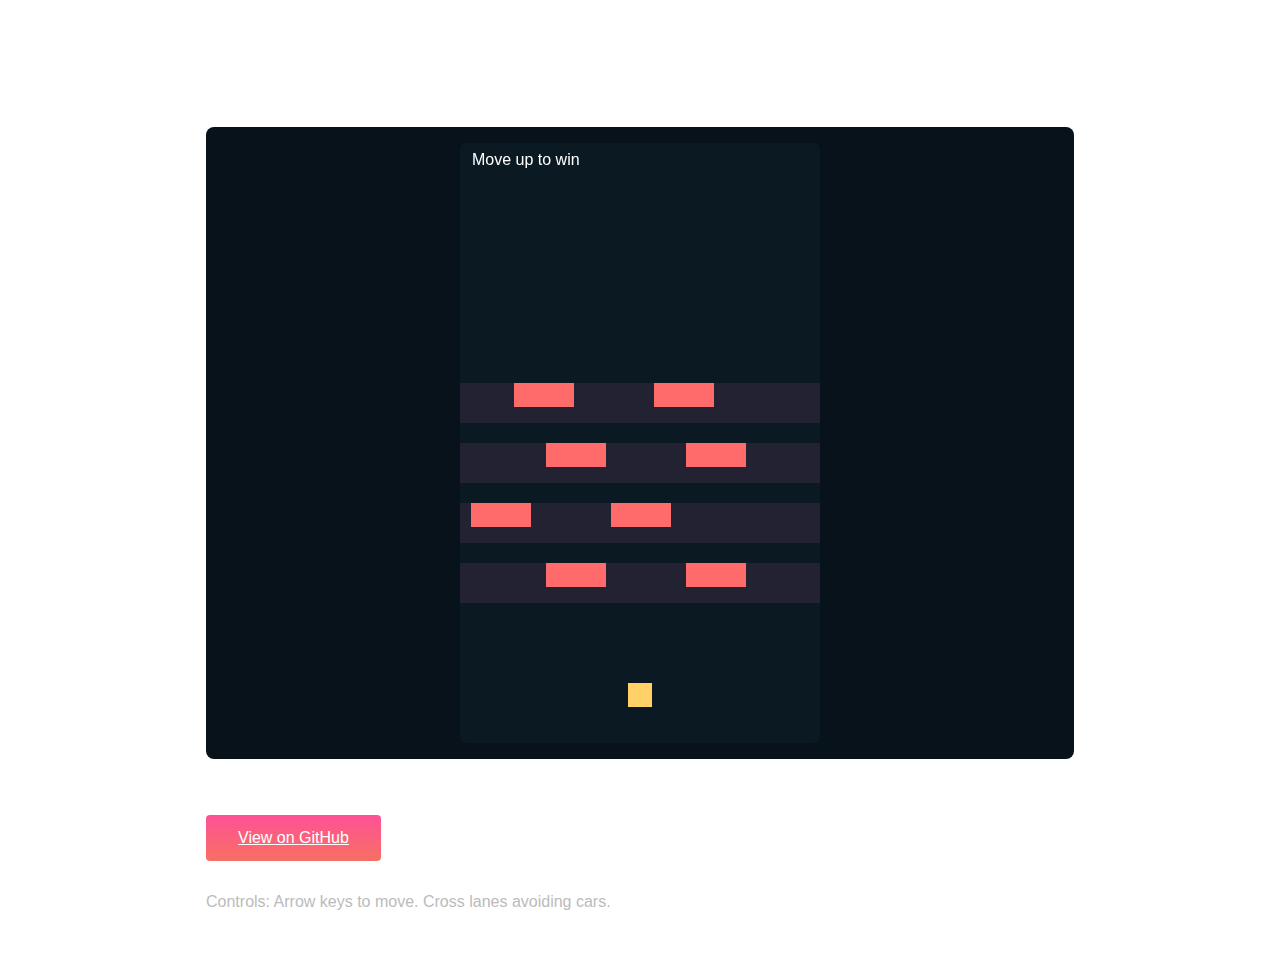
<file: crossyroad.html>
<!DOCTYPE html>
<html lang="en">
<head>
  <meta charset="utf-8">
  <meta name="viewport" content="width=device-width,initial-scale=1">
  <title>Crossy Road — Project</title>
  <link rel="stylesheet" href="styles.css">
</head>
<body>
  <main style="max-width:900px;margin:3rem auto;padding:0 1rem;color:#fff;">
    <h1>Crossy Road</h1>
    <p>Creator: Gerardo J Orellana</p>

    <section id="player-wrap" style="background:#07121a;padding:1rem;border-radius:8px;margin:1.5rem 0;display:flex;justify-content:center;">
      <canvas id="cr-canvas" width="360" height="600" style="background:#0b1a22;border-radius:6px;display:block;"></canvas>
    </section>

    <a href="https://github.com/javxier/crossyroad-game" target="_blank" class="main__btn" style="display:inline-block;margin-bottom:2rem;">View on GitHub</a>

    <p style="color:#bbb">Controls: Arrow keys to move. Cross lanes avoiding cars.</p>
  </main>

  <script>
  (function(){
    const canvas = document.getElementById('cr-canvas');
    const ctx = canvas.getContext('2d');
    const W = canvas.width, H = canvas.height;
    let keys = {};
    window.addEventListener('keydown', e=>keys[e.code]=true);
    window.addEventListener('keyup', e=>keys[e.code]=false);

    const player = {x:W/2-12,y:H-60,w:24,h:24};
    const lanes = [ {y:420,speed:2},{y:360,speed:-3},{y:300,speed:2},{y:240,speed:-2} ];
    const cars = [];
    lanes.forEach((l,i)=>{ for(let j=0;j<3;j++) cars.push({x:j*140,y:l.y,w:60,h:24,vx:l.speed}); });

    function update(){
      if(keys['ArrowLeft']) player.x -= 4; if(keys['ArrowRight']) player.x += 4;
      if(keys['ArrowUp']) player.y -= 6; if(keys['ArrowDown']) player.y += 6;
      player.x = Math.max(0, Math.min(W-player.w, player.x)); player.y = Math.max(0, Math.min(H-player.h, player.y));
      cars.forEach(c=>{ c.x += c.vx; if(c.x > W+100) c.x = -200; if(c.x < -200) c.x = W+100; });
      // collisions
      for(const c of cars){ if(player.x < c.x + c.w && player.x + player.w > c.x && player.y < c.y + c.h && player.y + player.h > c.y){ // reset
        player.x = W/2-12; player.y = H-60; }
      }
    }

    function draw(){
      ctx.clearRect(0,0,W,H);
      ctx.fillStyle='#fff'; ctx.font='16px sans-serif'; ctx.fillText('Move up to win',12,22);
      // draw lanes
      for(const l of lanes){ ctx.fillStyle='#223'; ctx.fillRect(0,l.y,W,40); }
      // cars
      ctx.fillStyle='#ff6b6b'; cars.forEach(c=>ctx.fillRect(c.x,c.y,c.w,c.h));
      // player
      ctx.fillStyle='#ffd166'; ctx.fillRect(player.x,player.y,player.w,player.h);
    }

    function loop(){ update(); draw(); requestAnimationFrame(loop); }
    loop();
  })();
  </script>
</body>
</html>
</file>
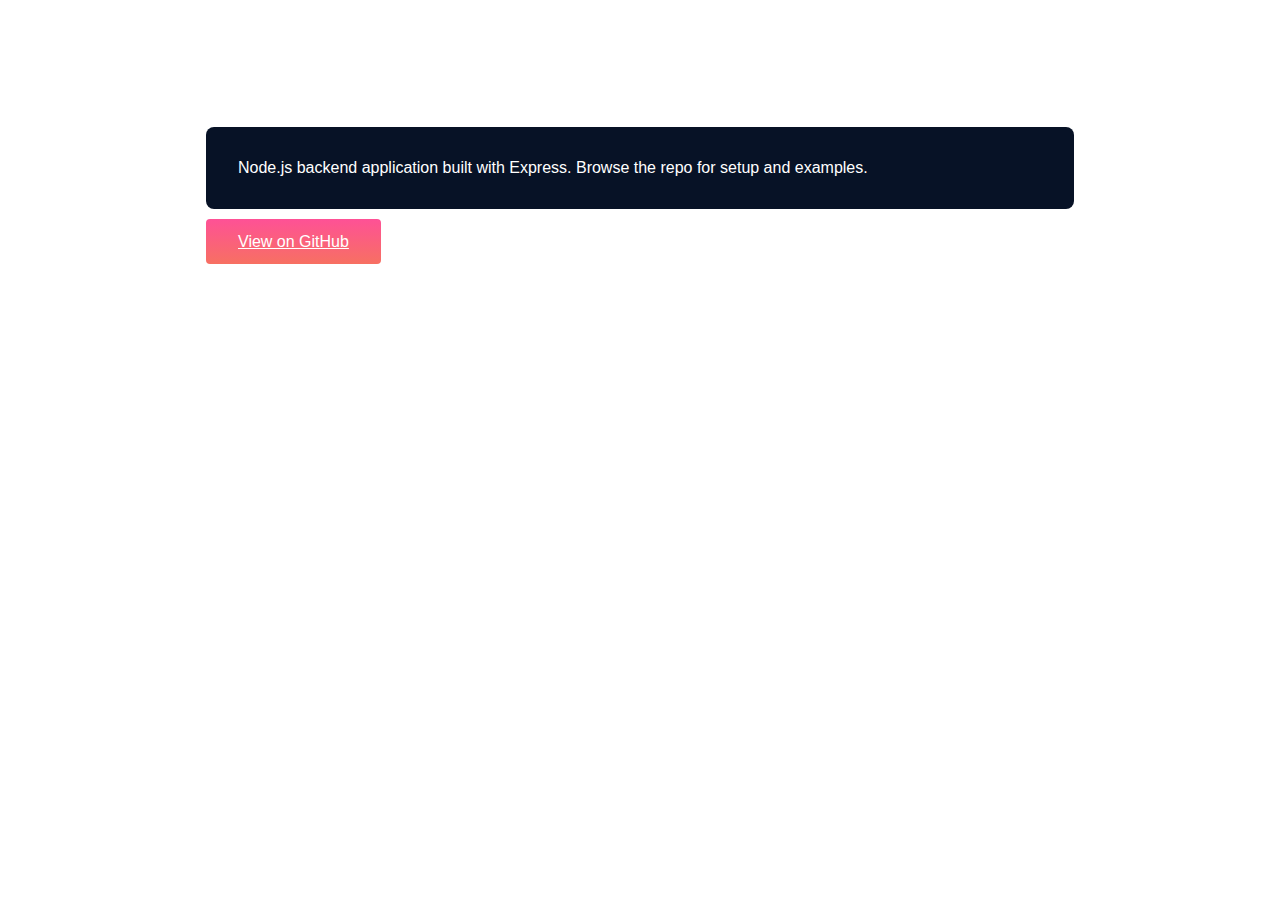
<file: express-app.html>
<!DOCTYPE html>
<html lang="en">
<head>
  <meta charset="utf-8">
  <meta name="viewport" content="width=device-width,initial-scale=1">
  <title>Express App — Project</title>
  <link rel="stylesheet" href="styles.css">
</head>
<body>
  <main style="max-width:900px;margin:3rem auto;padding:0 1rem;color:#fff;">
    <h1>Express App</h1>
    <p>Creator: Gerardo J Orellana</p>

    <section style="background:#071226;padding:2rem;border-radius:8px;margin:1.5rem 0;color:#fff;">
      <p>Node.js backend application built with Express. Browse the repo for setup and examples.</p>
    </section>

    <a href="https://github.com/javxier/express-application" target="_blank" class="main__btn">View on GitHub</a>
  </main>
</body>
</html>
</file>
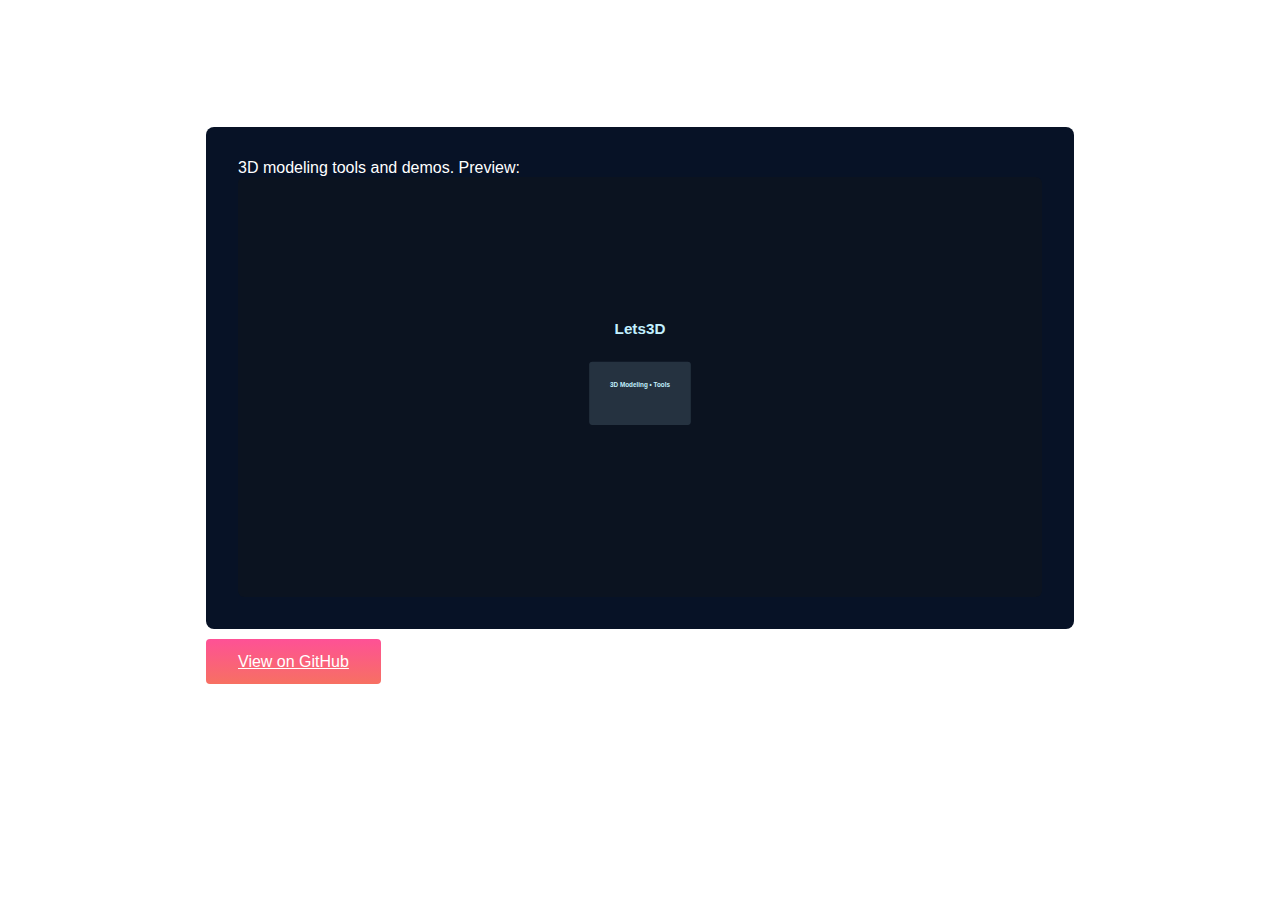
<file: lets3d.html>
<!DOCTYPE html>
<html lang="en">
<head>
  <meta charset="utf-8">
  <meta name="viewport" content="width=device-width,initial-scale=1">
  <title>Lets3D — Project</title>
  <link rel="stylesheet" href="styles.css">
</head>
<body>
  <main style="max-width:900px;margin:3rem auto;padding:0 1rem;color:#fff;">
    <h1>Lets3D</h1>
    <p>Creator: Gerardo J Orellana</p>

    <section style="background:#071226;padding:2rem;border-radius:8px;margin:1.5rem 0;color:#fff;">
      <p>3D modeling tools and demos. Preview:</p>
      <div style="height:420px;display:flex;align-items:center;justify-content:center;background:#0b1320;border-radius:6px;">
        <img src="images/lets3d.svg" alt="Lets3D preview" style="max-height:380px;max-width:100%;"/>
      </div>
    </section>

    <a href="https://github.com/javxier/Lets3D" target="_blank" class="main__btn">View on GitHub</a>
  </main>
</body>
</html>
</file>
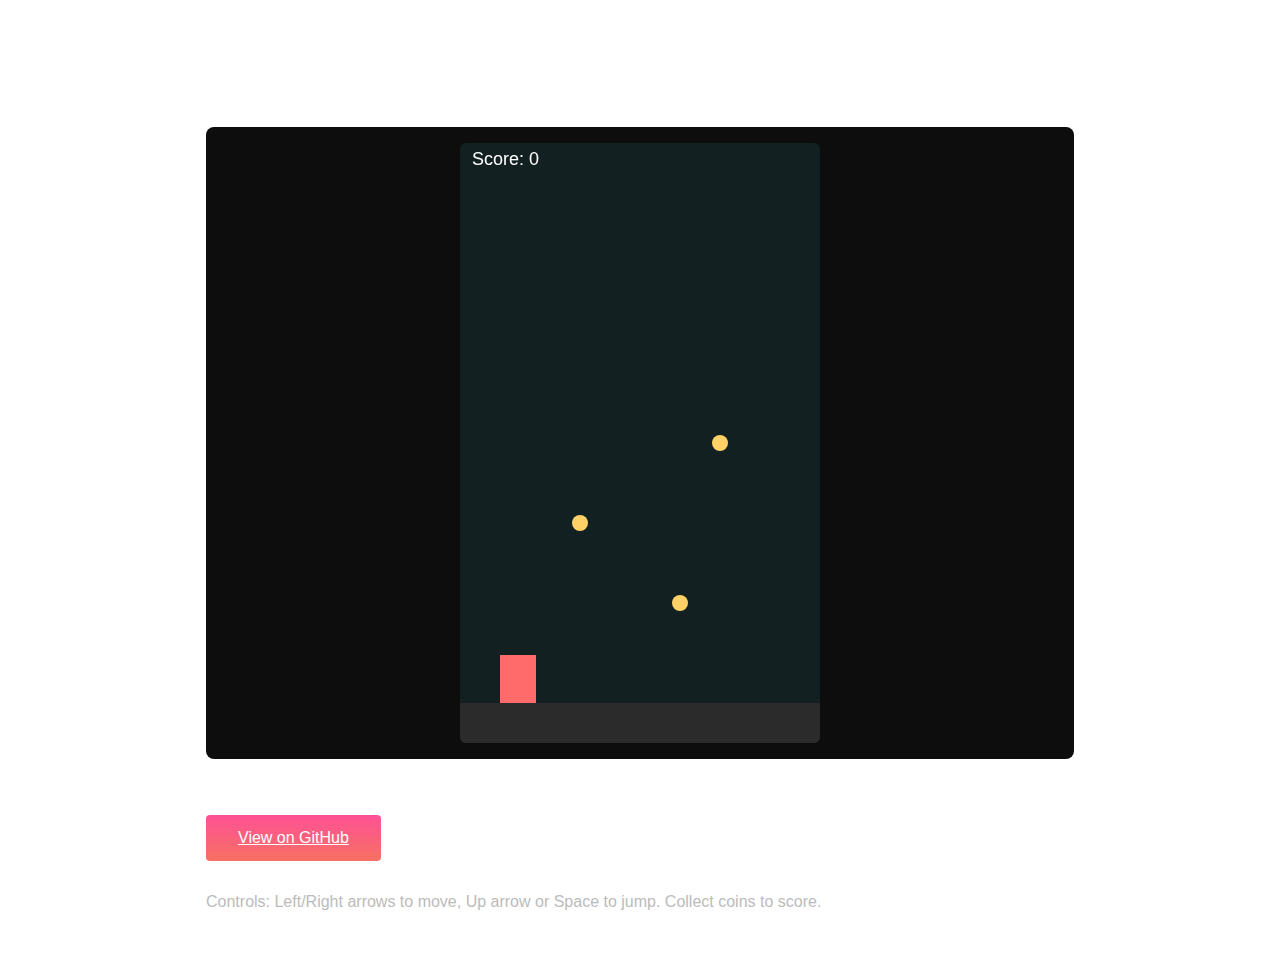
<file: mario.html>
<!DOCTYPE html>
<html lang="en">
<head>
  <meta charset="utf-8">
  <meta name="viewport" content="width=device-width,initial-scale=1">
  <title>Mario Game — Project</title>
  <link rel="stylesheet" href="styles.css">
</head>
<body>
  <main style="max-width:900px;margin:3rem auto;padding:0 1rem;color:#fff;">
    <h1>Mario Game</h1>
    <p>Creator: Gerardo J Orellana</p>

    <section id="player-wrap" style="background:#0d0d0d;padding:1rem;border-radius:8px;margin:1.5rem 0;display:flex;justify-content:center;">
      <canvas id="mario-canvas" width="360" height="600" style="background:#132022;border-radius:6px;display:block;">Your browser does not support canvas.</canvas>
    </section>

    <a href="https://github.com/javxier/mario-game" target="_blank" class="main__btn" style="display:inline-block;margin-bottom:2rem;">View on GitHub</a>

    <p style="color:#bbb">Controls: Left/Right arrows to move, Up arrow or Space to jump. Collect coins to score.</p>
  </main>

  <script>
  (function(){
    const canvas = document.getElementById('mario-canvas');
    const ctx = canvas.getContext('2d');
    const W = canvas.width, H = canvas.height;
    let keys = {};
    window.addEventListener('keydown', e=>keys[e.code]=true);
    window.addEventListener('keyup', e=>keys[e.code]=false);

    const player = {x:40,y:500,w:36,h:48,vy:0, onGround:false};
    const gravity = 0.9;
    let coins = [ {x:220,y:460,r:8,got:false}, {x:120,y:380,r:8,got:false}, {x:260,y:300,r:8,got:false} ];
    let score = 0;

    function update(){
      if(keys['ArrowLeft']) player.x -= 4;
      if(keys['ArrowRight']) player.x += 4;
      if((keys['ArrowUp'] || keys['Space']) && player.onGround){ player.vy = -14; player.onGround=false; }
      player.vy += gravity;
      player.y += player.vy;
      if(player.y + player.h > 560){ player.y = 560 - player.h; player.vy = 0; player.onGround = true; }
      player.x = Math.max(0, Math.min(W-player.w, player.x));

      coins.forEach(c=>{ if(!c.got){ const dx = (player.x+player.w/2)-c.x; const dy=(player.y+player.h/2)-c.y; if(Math.hypot(dx,dy) < 26){ c.got=true; score+=10; } }});
    }

    function draw(){
      ctx.clearRect(0,0,W,H);
      ctx.fillStyle='#2b2b2b'; ctx.fillRect(0,560,W,40);
      ctx.fillStyle='#ff6b6b'; ctx.fillRect(player.x,player.y,player.w,player.h);
      coins.forEach(c=>{ if(!c.got){ ctx.beginPath(); ctx.fillStyle='#ffd166'; ctx.arc(c.x,c.y,c.r,0,Math.PI*2); ctx.fill(); }});
      ctx.fillStyle='#fff'; ctx.font='18px sans-serif'; ctx.fillText('Score: '+score,12,22);
    }

    function loop(){ update(); draw(); requestAnimationFrame(loop); }
    loop();
  })();
  </script>
</body>
</html>
</file>
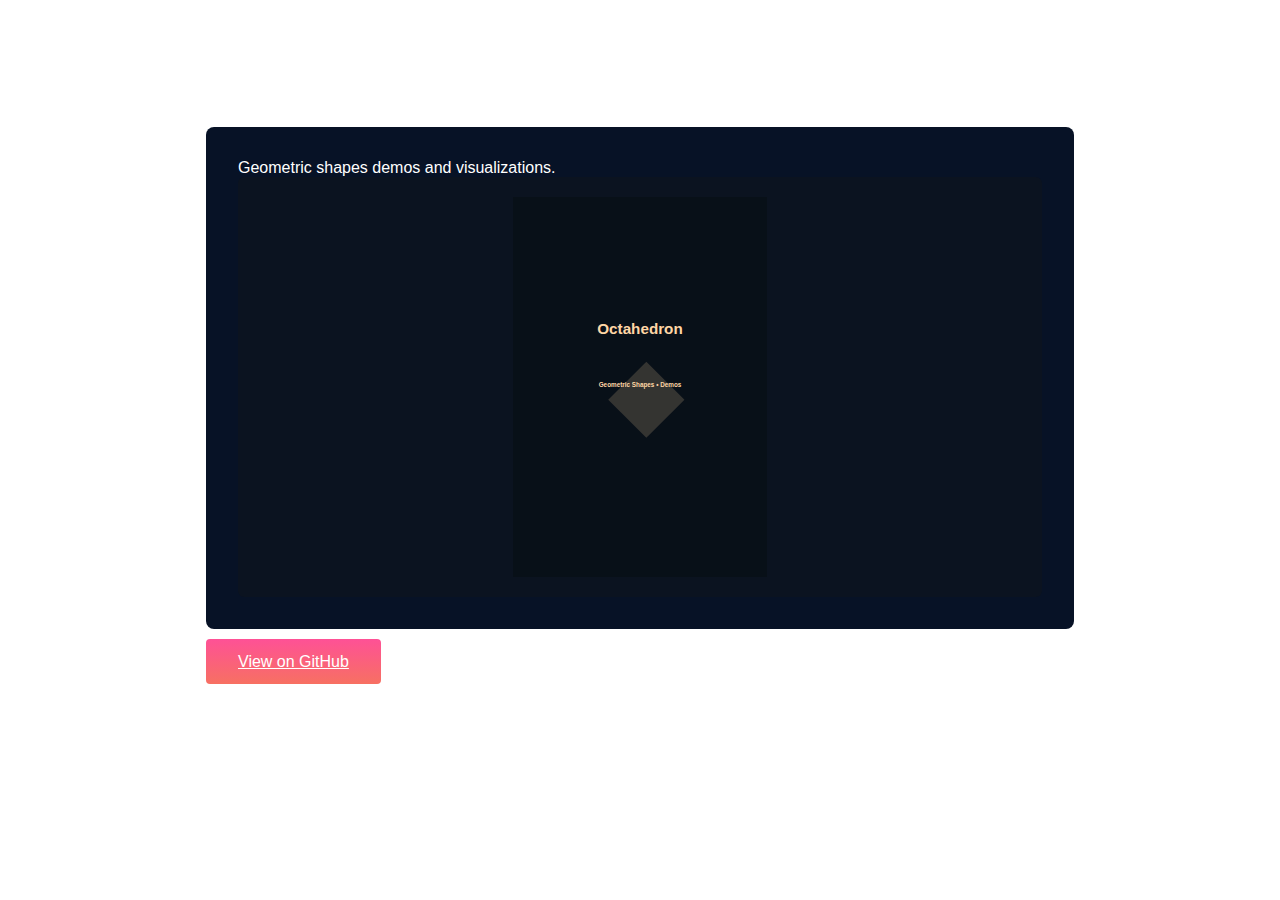
<file: octahedron.html>
<!DOCTYPE html>
<html lang="en">
<head>
  <meta charset="utf-8">
  <meta name="viewport" content="width=device-width,initial-scale=1">
  <title>Octahedron — Project</title>
  <link rel="stylesheet" href="styles.css">
</head>
<body>
  <main style="max-width:900px;margin:3rem auto;padding:0 1rem;color:#fff;">
    <h1>Octahedron</h1>
    <p>Creator: Gerardo J Orellana</p>

    <section style="background:#071226;padding:2rem;border-radius:8px;margin:1.5rem 0;color:#fff;">
      <p>Geometric shapes demos and visualizations.</p>
      <div style="height:420px;display:flex;align-items:center;justify-content:center;background:#0b1320;border-radius:6px;">
        <img src="images/octahedron.svg" alt="Octahedron preview" style="max-height:380px;max-width:100%;"/>
      </div>
    </section>

    <a href="https://github.com/javxier/octahedron" target="_blank" class="main__btn">View on GitHub</a>
  </main>
</body>
</html>
</file>
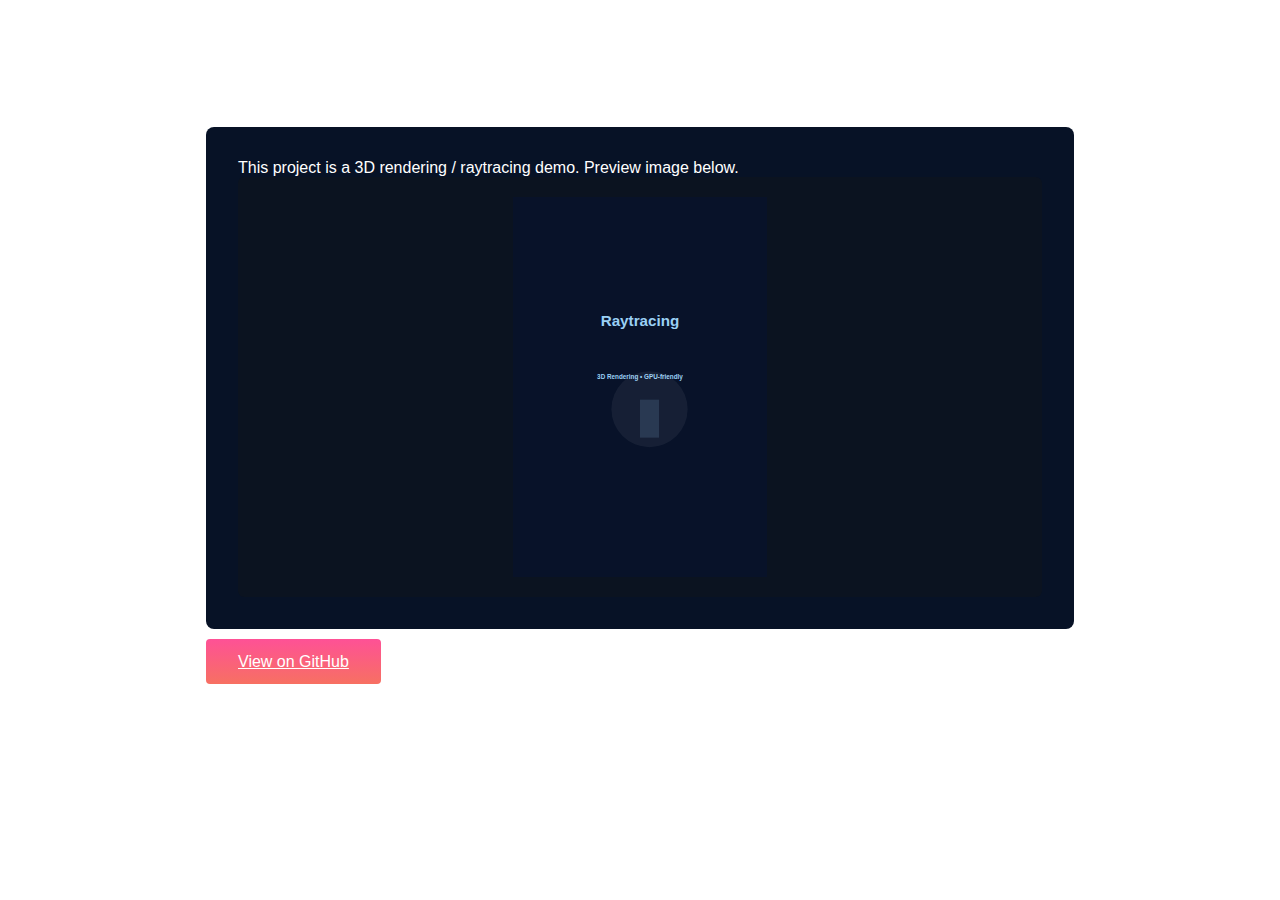
<file: raytracing.html>
<!DOCTYPE html>
<html lang="en">
<head>
  <meta charset="utf-8">
  <meta name="viewport" content="width=device-width,initial-scale=1">
  <title>Raytracing — Project</title>
  <link rel="stylesheet" href="styles.css">
</head>
<body>
  <main style="max-width:900px;margin:3rem auto;padding:0 1rem;color:#fff;">
    <h1>Raytracing</h1>
    <p>Creator: Gerardo J Orellana</p>

    <section style="background:#071226;padding:2rem;border-radius:8px;margin:1.5rem 0;color:#fff;">
      <p>This project is a 3D rendering / raytracing demo. Preview image below.</p>
      <div style="height:420px;display:flex;align-items:center;justify-content:center;background:#0b1320;border-radius:6px;">
        <img src="images/raytracing.svg" alt="Raytracing preview" style="max-height:380px;max-width:100%;"/>
      </div>
    </section>

    <a href="https://github.com/javxier/raytrace" target="_blank" class="main__btn">View on GitHub</a>
  </main>
</body>
</html>
</file>
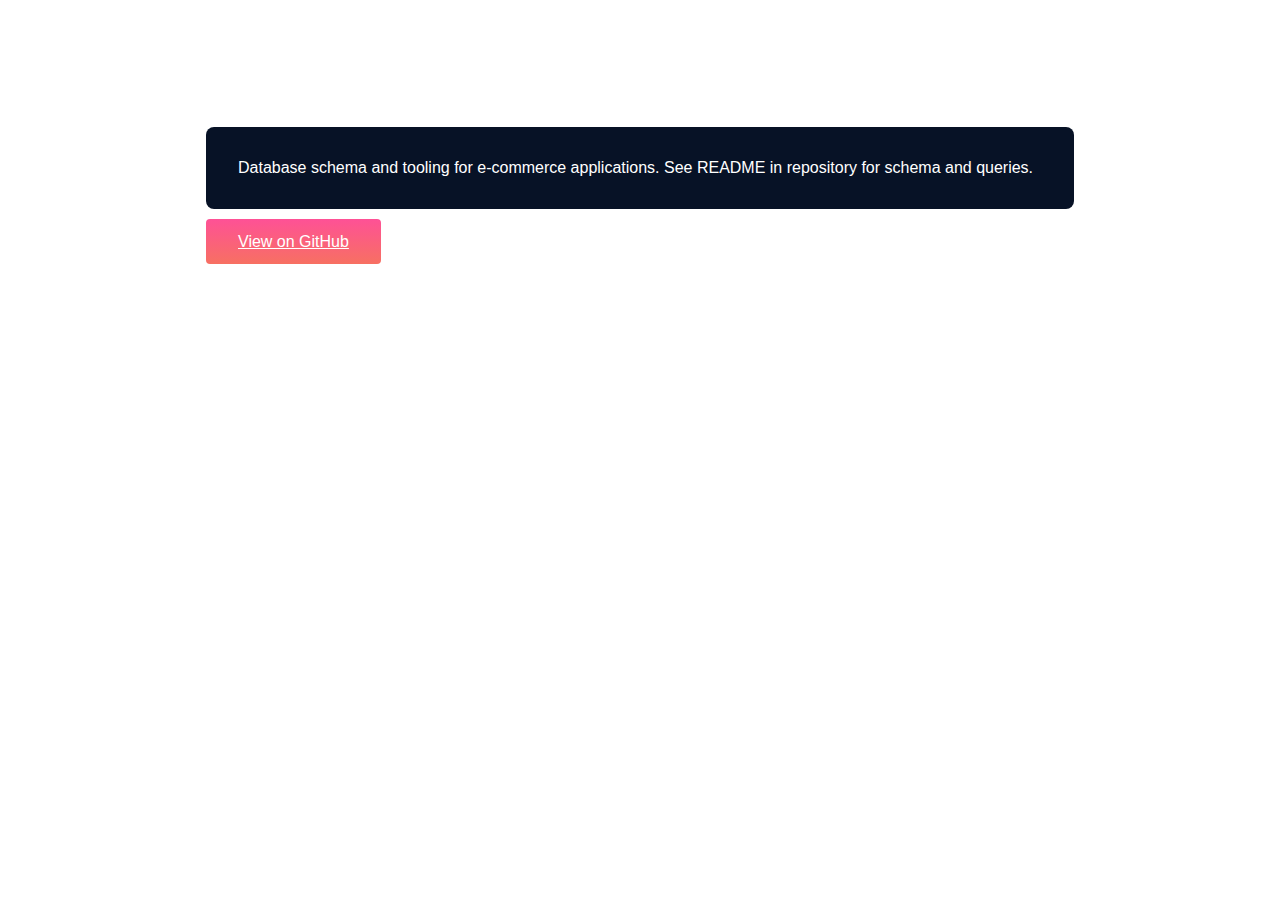
<file: shopping-db.html>
<!DOCTYPE html>
<html lang="en">
<head>
  <meta charset="utf-8">
  <meta name="viewport" content="width=device-width,initial-scale=1">
  <title>Shopping Database — Project</title>
  <link rel="stylesheet" href="styles.css">
</head>
<body>
  <main style="max-width:900px;margin:3rem auto;padding:0 1rem;color:#fff;">
    <h1>Shopping Database</h1>
    <p>Creator: Gerardo J Orellana</p>

    <section style="background:#071226;padding:2rem;border-radius:8px;margin:1.5rem 0;color:#fff;">
      <p>Database schema and tooling for e-commerce applications. See README in repository for schema and queries.</p>
    </section>

    <a href="https://github.com/javxier/shopping-database" target="_blank" class="main__btn">View on GitHub</a>
  </main>
</body>
</html>
</file>
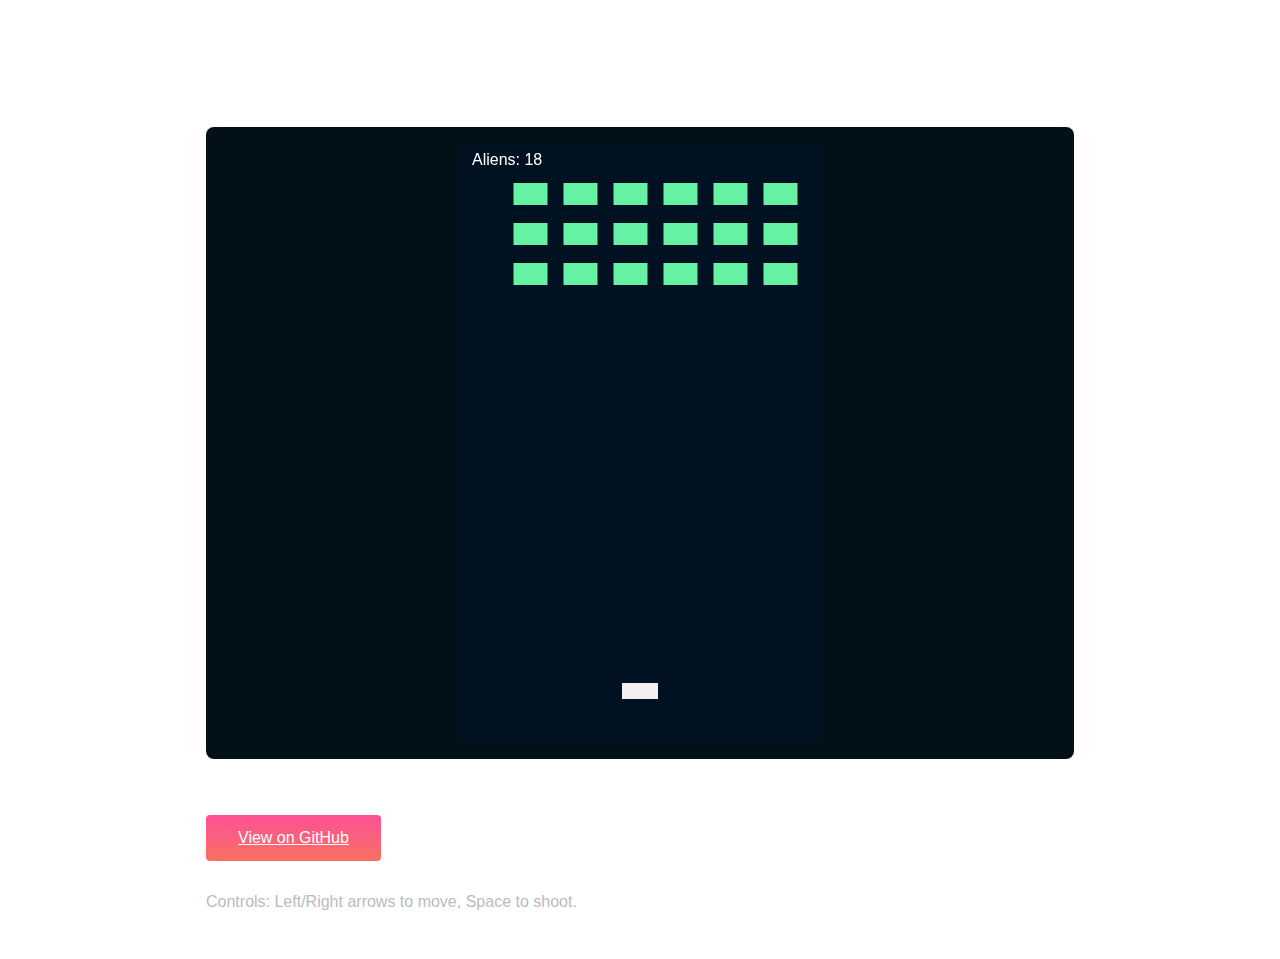
<file: space-invaders.html>
<!DOCTYPE html>
<html lang="en">
<head>
  <meta charset="utf-8">
  <meta name="viewport" content="width=device-width,initial-scale=1">
  <title>Space Invaders — Project</title>
  <link rel="stylesheet" href="styles.css">
</head>
<body>
  <main style="max-width:900px;margin:3rem auto;padding:0 1rem;color:#fff;">
    <h1>Space Invaders</h1>
    <p>Creator: Gerardo J Orellana</p>

    <section id="player-wrap" style="background:#021018;padding:1rem;border-radius:8px;margin:1.5rem 0;display:flex;justify-content:center;">
      <canvas id="si-canvas" width="360" height="600" style="background:#001122;border-radius:6px;display:block;"></canvas>
    </section>

    <a href="https://github.com/javxier/space-invaders-game" target="_blank" class="main__btn" style="display:inline-block;margin-bottom:2rem;">View on GitHub</a>

    <p style="color:#bbb">Controls: Left/Right arrows to move, Space to shoot.</p>
  </main>

  <script>
  (function(){
    const canvas = document.getElementById('si-canvas');
    const ctx = canvas.getContext('2d');
    const W = canvas.width, H = canvas.height;
    let keys = {};
    window.addEventListener('keydown', e=>keys[e.code]=true);
    window.addEventListener('keyup', e=>keys[e.code]=false);

    const player = {x:W/2-18,y:H-60,w:36,h:16};
    const bullets = [];
    const aliens = [];
    const rows = 3, cols = 6;
    for(let r=0;r<rows;r++) for(let c=0;c<cols;c++) aliens.push({x:40+c*50,y:40+r*40,w:34,h:22,alive:true});
    let dir=1, offset=0;

    function update(){
      if(keys['ArrowLeft']) player.x -= 4;
      if(keys['ArrowRight']) player.x += 4;
      player.x = Math.max(0, Math.min(W-player.w, player.x));
      if(keys['Space'] && bullets.length<3){ bullets.push({x:player.x+player.w/2-3,y:player.y-6,vy:-8}); keys['Space']=false; }
      bullets.forEach(b=>b.y+=b.vy);
      for(let i=aliens.length-1;i>=0;i--){ let a=aliens[i]; if(!a.alive) continue; a.x += dir*0.3; }
      offset += 0.3; if(offset>30){ dir*=-1; offset=0; aliens.forEach(a=>a.y+=8); }
      bullets.forEach(b=>{ aliens.forEach(a=>{ if(a.alive && b.x>a.x && b.x<a.x+a.w && b.y>a.y && b.y<a.y+a.h){ a.alive=false; b.y=-999; } }); });
      // cleanup
      while(bullets.length && bullets[0].y<0) bullets.shift();
    }

    function draw(){
      ctx.clearRect(0,0,W,H);
      ctx.fillStyle='#fff'; ctx.font='16px sans-serif'; ctx.fillText('Aliens: '+aliens.filter(a=>a.alive).length,12,22);
      ctx.fillStyle='#66f2a4'; aliens.forEach(a=>{ if(a.alive){ ctx.fillRect(a.x,a.y,a.w,a.h); }});
      ctx.fillStyle='#f0f0f0'; ctx.fillRect(player.x,player.y,player.w,player.h);
      ctx.fillStyle='#ffd166'; bullets.forEach(b=>{ ctx.fillRect(b.x,b.y,6,12); });
    }

    function loop(){ update(); draw(); requestAnimationFrame(loop); }
    loop();
  })();
  </script>
</body>
</html>
</file>
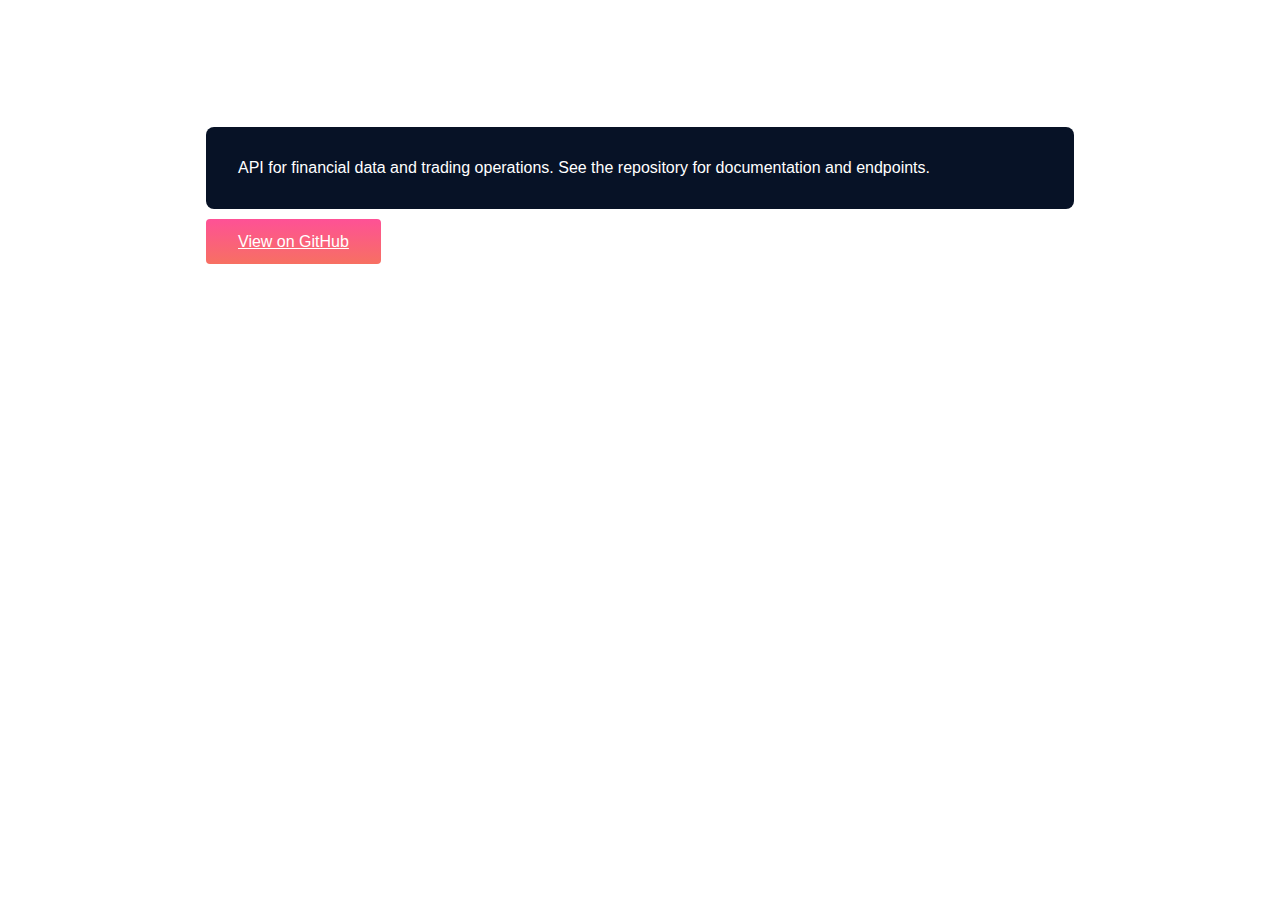
<file: trading-api.html>
<!DOCTYPE html>
<html lang="en">
<head>
  <meta charset="utf-8">
  <meta name="viewport" content="width=device-width,initial-scale=1">
  <title>Stock Trading API — Project</title>
  <link rel="stylesheet" href="styles.css">
</head>
<body>
  <main style="max-width:900px;margin:3rem auto;padding:0 1rem;color:#fff;">
    <h1>Stock Trading API</h1>
    <p>Creator: Gerardo J Orellana</p>

    <section style="background:#071226;padding:2rem;border-radius:8px;margin:1.5rem 0;color:#fff;">
      <p>API for financial data and trading operations. See the repository for documentation and endpoints.</p>
    </section>

    <a href="https://github.com/javxier/stock-trading-api" target="_blank" class="main__btn">View on GitHub</a>
  </main>
</body>
</html>
</file>
<file: styles.css>
* {
    box-sizing: border-box;
    margin: 0;
    padding: 0;
    font-family: 'Kumbh Sans', sans-serif;
}

.navbar {
    background: #131313;
    height: 80px;
    display: flex;
    justify-content: center;
    align-items: center;
    font-size: 1.2rem;
    position: sticky;
    top: 0;
    z-index: 999;
}

.navbar__container{
    display: flex;
    justify-content: space-between;
    height: 80px;
    z-index: 1;
    width: 100%;
    max-width: 1300px;
    margin: 0 auto;
    padding: 0 50px;
}

#navbar__logo{
    background-color: #ff8177;
    background-image: linear-gradient(to top, #ff0844 0%, #ffb199 100%);
    background-size: 100%;
    -webkit-background-clip: text;
    -moz-background-clip: text;
    -webkit-text-fill-color: transparent;
    -moz-text-fill-color: transparent;
    display: flex;
    align-items: center;
    cursor: pointer;
    text-decoration: none;
    font-size: 2rem;
}

.fa-gem {
    margin-right: 0.5rem;
}

.navbar__menu {
    display: flex;
    align-items: center;
    list-style: none;
    text-align: center;
}

.navbar__item {
    height: 80px;
}

.navbar__links {
    color: #fff;
    display: flex;
    align-items: center;
    justify-content: center;
    text-decoration: none;
    padding: 0 1rem;
    height: 100%;
}

.navbar__btn {
    display: flex;
    justify-content: center;
    align-items: center;
    padding: 0 1rem;
    width: 100%;
}

.button {
    display: flex;
    justify-content: center;
    align-items: center;
    text-decoration: none;
    padding: 10px 20px;
    height: 100%;
    width: 100%;
    border: none;
    outline: none;
    border-radius: 4px;
    background: #f77062;
    color: #fff;
}

.button:hover {
    background: #4837ff;
    transition: all 0.3s ease;
}

.navbar__links:hover {
    color: #f77062;
    transition: all 0.3s ease;
}

@media screen and (max-width: 960px) {
    .navbar__container{
        display: flex;
        justify-content: space-between;
        height: 80px;
        z-index: 1;
        width: 100%;
        max-width: 1300px;
        padding: 0;
    }

    .navbar__menu {
        display: grid;
        grid-template-columns: auto;
        margin: 0;
        width: 100%;
        position: absolute;
        top: -1000px;
        opacity: 0;
        transition: all 0.5s ease;
        height: 50vh;
        z-index: -1;
        background-color: #131313;
    }

    .navbar__menu.active {
        background-color: #131313;
        top: 100%;
        opacity: 1;
        transition: all 0.5s ease;
        z-index: 99;
        height: 50vh;
        font-size: 1.6rem;
    }

    #navbar__logo {
        padding-left: 25px;
    }

    .navbar__toggle .bar {
        width: 25px;
        height: 3px;
        margin: 5px auto;
        transition: all 0.3s ease-in-out;
        background: #fff;
    }

    .navbar__item {
        width: 100%;
    }

    .navbar__links {
        text-align: center;
        padding: 2rem;
        width: 100%;
        display: table;
    }

    #mobile-menu {
        position: absolute;
        top: 20%;
        right: 5%;
        transform: translate(5%, 20%);
    }

    .navbar__btn {
        padding-bottom: 2rem;
    }
    
    .button {
        display: flex;
        justify-content: center;
        align-items: center;
        width: 80%;
        height: 60px;
        margin: 0;
    }

    .navbar__toggle .bar{
        display: block;
        cursor: pointer;
    }

    #mobile-menu.is-active .bar:nth-child(2) {
        opacity: 0;
    }

    #mobile-menu.is-active .bar:nth-child(1) {
        transform: translateY(8px) rotate(45deg);
    }

    #mobile-menu.is-active .bar:nth-child(3) {
        transform: translateY(-8px) rotate(-45deg);
    }

}
/* Hero Section CSS */
.main {
    background-color: #141414;
}

.main__container {
    display: grid;
    grid-template-columns: 1fr 1fr;
    align-items: center;
    justify-self: center;
    margin: 0 auto;
    height: 90vh;
    background-color: #141414;
    z-index: 1;
    width: 100%;
    max-width: 1300px;
    padding: 0 50px;   
}

.main__content h1 {
    font-size: 4rem;   
    background-color: #ff8177;
    background-image: linear-gradient(to top, #ff0844 0%, #ffb199 100%);
    background-size: 100%;
    -webkit-background-clip: text;
    -moz-background-clip: text;
    -webkit-text-fill-color: transparent;
    -moz-text-fill-color: transparent;
}

.main__content h2 {
    font-size: 4rem;   
    background-color: #ff8177;
    background-image: linear-gradient(to top, #b721ff 0%, #21d4fd 100%);
    background-size: 100%;
    -webkit-background-clip: text;
    -moz-background-clip: text;
    -webkit-text-fill-color: transparent;
    -moz-text-fill-color: transparent;
}

.main__content p {
    margin-top: 1rem;
    font-size: 2rem;
    font-weight: 700;
    color: #fff;
}

.main__btn {
    font-size: 1rem;
    background-image: linear-gradient(to top, #f77062 0%, #fe5196 100%);
    padding: 14px 32px;
    border: none;
    border-radius: 4px;
    color: #fff;
    margin-top: 2rem;
    cursor: pointer;
    position: relative;
    transition: all 0.35s;
    outline: none;
}

.main__btn a {
    position: relative;
    z-index: 2;
    color: #fff;
    text-decoration: none;
}

.main__btn:after {
    position: absolute;
    content: '';
    top: 0;
    left: 0;
    width: 0;
    height: 100%;
    background: #4837ff;
    transition: all 0.35s;
    border-radius: 4px;
}

.main__btn:hover {
    color: #fff;
}

.main__btn:hover:after {
    width: 100%;
}

.main__img--container {
    text-align: center;
}

#main__img {
    height: 80%;
    width: 80%;
}

/* mobile responsive */

@media screen and (max-width: 760px){
    .main__container{
        display: grid;
        grid-template-columns: auto;
        align-items: center;
        justify-self: center;
        width: 100%;
        margin: 0 auto;
        height: 90vh;
    }

    .main__content {
        text-align: center;
        margin-bottom: 4rem;
    }

    .main__content h1 {
        font-size: 2.5rem;
        margin-top: 2rem;
    }

    .main__content h2 {
        font-size: 3rem;
    }

    .main__content p {
        margin-top: 1rem;
        font-size: 1.5rem;
    }
}

@media screen and (max-width: 480px) {
    .main__content h1 {
        font-size: 2rem;
        margin-top: 3rem;
    }

    .main__content h2 {
        font-size: 2rem;
    }

    .main__content p {
        margin-top: 2rem;
        font-size: 1.5rem;
    }

    .main__btn {
        padding: 12px 36px;
        margin: 2.5rem 0;
    }
}

/* services section css */
.services {
    background: #141414;
    display: flex;
    flex-direction: column;
    align-items: center;
    height: 100vh;
}

.services h1 {
    background-color: #ff8177;
    background-image: linear-gradient(to right, 
    #ff8177 0%, 
    #ff8678 0%,
    #ff8c7f 21%, 
    #f99185 52%, 
    #cf556c 78%, 
    #b12a5b 100%);
    background-size: 100%;
    margin-bottom: 5rem;
    font-size: 2.5rem;
    -webkit-background-clip: text;
    -moz-background-clip: text;
    -webkit-text-fill-color: transparent;
    -moz-text-fill-color: transparent;
}

.services__container {
    display: flex;
    justify-content: center;
    flex-wrap: wrap;
}

.services__card {
    margin: 1rem;
    height: 525px;
    width: 400px;
    border-radius: 4px;
    background-image: linear-gradient(
        to bottom, 
        rgba(0,0,0,0) 0%, 
        rgba(17,17,17,0.6) 100%), 
        url('/images/pic2.jpg');
    background-size: cover;
    position: relative;
    color: #fff;
}

.services__card:nth-child(2) {
    background-image: linear-gradient(
        to bottom, 
        rgba(0,0,0,0) 0%, 
        rgba(17,17,17,0.6) 100%), 
        url('/images/pic3.jpg');
}

.services__card:nth-child(3) {
    background-image: linear-gradient(
        to bottom, 
        rgba(0,0,0,0) 0%, 
        rgba(17,17,17,0.6) 100%), 
        url('/images/pic4.jpg');
}

.services h2 {
    position: absolute;
    top: 350px;
    left: 30px;
}

.services__card p {
    position: absolute;
    top: 400px;
    left: 30px;
}

.services__card button {
    color: #fff;
    padding: 10px 20px;
    border: none;
    outline: none;
    border-radius: 4px;
    background: #f77062;
    position: absolute;
    top: 440px;
    left: 30px;
    font-size: 1rem;
    cursor: pointer;
}

.services__card:hover {
    transform: scale(1.075);
    transition: 0.2s ease-in;
    cursor: pointer;
}

@media screen and (max-width: 960px) {
    .services {
        height: 1600px;
    }

    .services h1 {
        font-size: 2rem;
        margin-top: 12rem;
    }
}

@media screen and (max-width: 480px){
    .services {
        height: 1400px;
    }

    .services h1 {
        font-size: 1.2rem;
    }

    .services__card {
        width: 300px;
    }
}

/* footer css */
.footer__container {
    background-color: #141414;
    padding: 5rem 0;
    display: flex;
    flex-direction: column;
    justify-content: center;
    align-items: center;
}

#footer__logo {
    color: #fff;
    display: flex;
    align-items: center;
    cursor: pointer;
    text-decoration: none;
    font-size: 2rem;
}

.footer__links {
    width: 100%;
    max-width: 1000px;
    display: flex;
    justify-content: center;
}

.footer__link--wrapper {
    display: flex;
}

.footer__link--items {
    display: flex;
    flex-direction: column;
    align-items: flex-start;
    margin: 16px;
    text-align: left;
    width: 160px;
    box-sizing: border-box;
}

.footer__link--items h2 {
    margin-bottom: 16px;
}

.footer__link--items > h2 {
    color: #fff;
}

.footer__link--items a {
    color: #fff;
    text-decoration: none;
    margin-bottom: 0.5rem;
}

.footer__link--items a:hover {
    color: #e9e9e9;
    transition: 0.3s ease-out;
}

/* social icons */
.social__icon--link {
    color: #fff;
    font-size: 24px;
}

.social__media {
    max-width: 1000px;
    width: 100%;
}

.social__media--wrap {
    display: flex;
    justify-content: space-between;
    align-items: center;
    width: 90%;
    max-width: 1000px;
    margin: 40px auto 0 auto;
}

.social__icons {
    display: flex;
    justify-content: space-between;
    align-items: center;
    width: 240px;
}

.social__logo {
    color: #fff;
    justify-self: flex-start;
    margin-left: 20px;
    cursor: pointer;
    text-decoration: none;
    font-size: 2rem;
    display: flex;
    align-items: center;
    margin-bottom: 16px;
}

.website__rights {
    color: #fff;
}

@media screen and (max-width: 820px) {
    .footer__links {
        padding-top: 2rem;
    }

    #footer__logo {
        margin-bottom: 2rem;
    }

    .website__rights {
        margin-bottom: 2rem;
    }

    .footer__link--wrapper {
        flex-direction: column;
    }

    .social__media--wrap {
        flex-direction: column;
    }
}

@media screen and (max-width: 480px) {
    .footer__link--items {
        margin: 0;
        padding: 10px;
        width: 100%;
    }
}
</file>
